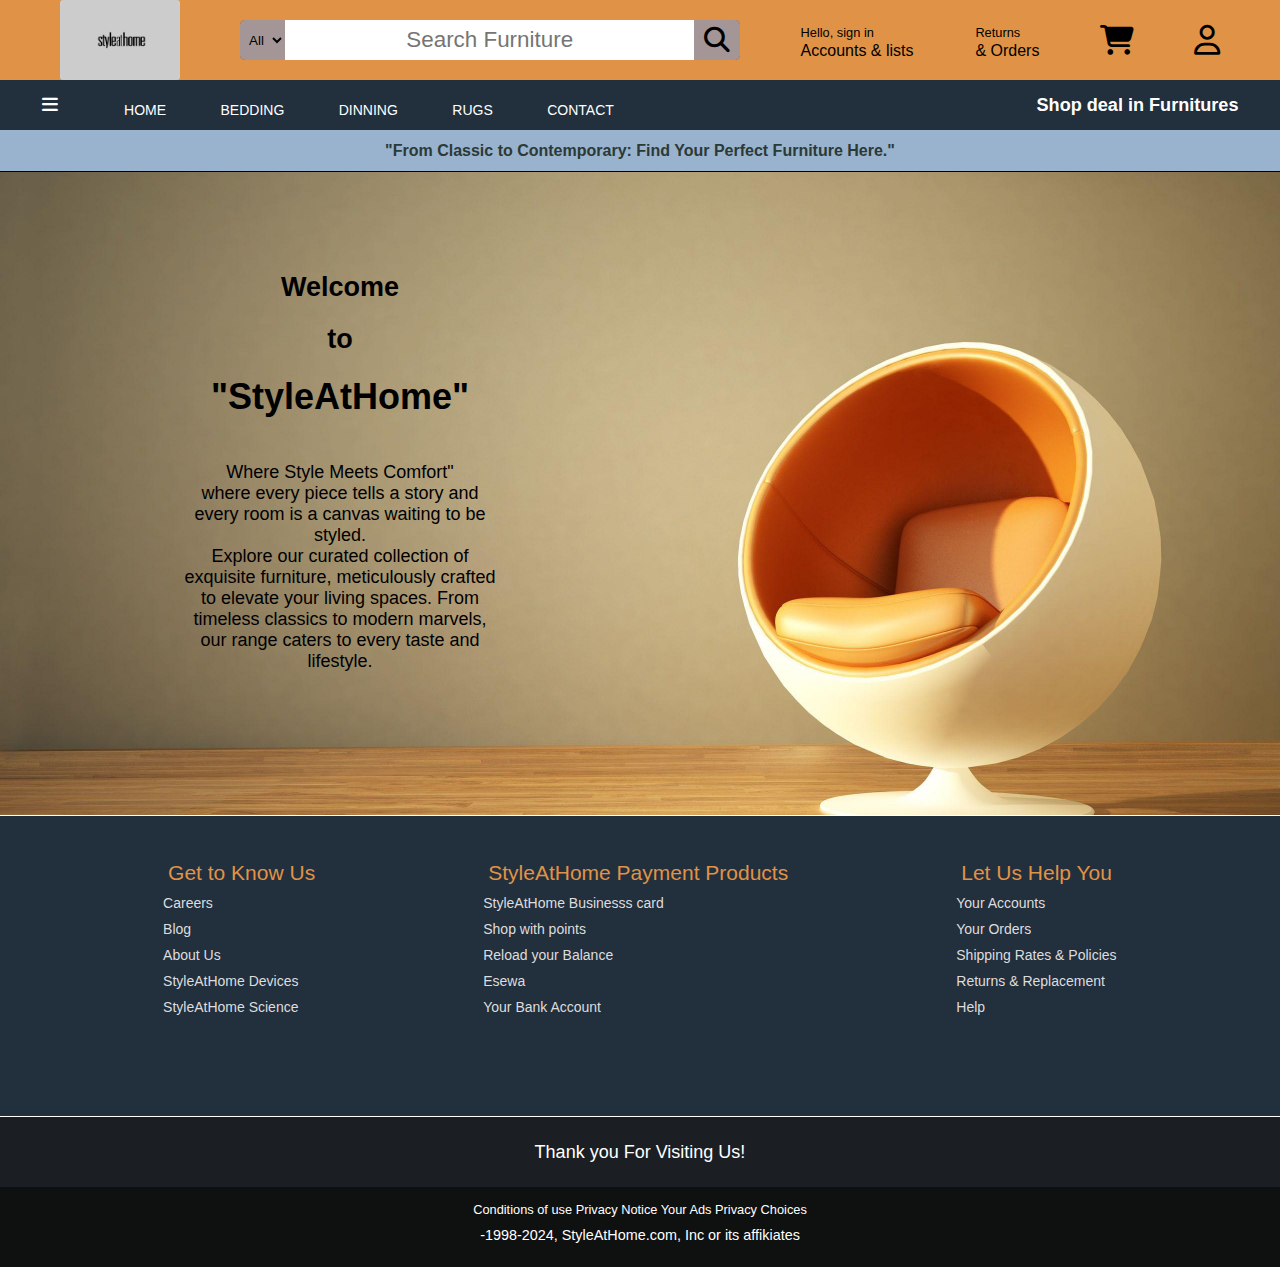
<file: It  final project/index.html>
<!DOCTYPE html>
<html lang="en">
<head>
    <meta charset="UTF-8">
    <meta name="viewport" content="width=device-width, initial-scale=1.0">
    <title>Home Page</title>
  <link rel="stylesheet" href="https://cdnjs.cloudflare.com/ajax/libs/font-awesome/6.5.1/css/all.min.css">  
    <link rel="stylesheet" href="style.css">
    
</head>
<body>
  
    <header>
<!-- For nav-bar -->
        <!-- box 1 -->
        <div class="navbar">
            <div class="nav-logo">
             <div class="logo"></div>
            </div>
        <!-- box 2 -->
            <div class="nav-Search">
                <select class="Search-Select">
                    <option>All</option>
                </select>
                <input placeholder="Search Furniture" class="Search-input">
                <div class="Search-icon">
                    <i class="fa-solid fa-magnifying-glass"></i>
                </div>
            </div>
        <!-- box 3 -->
            <div class="nav-signin border">
                <p><span>Hello, sign in</span></p>
                <p class="nav-second">Accounts & lists</p>
            </div>
        <!-- box 4 -->
            <div class="nav-return border">
                <p><span>Returns</span></p>
                <p class="nav-second"> & Orders</p>
            </div>
        <!-- box 5 -->
            <div class="nav-cart">
                <i class="fa-solid fa-cart-shopping"></i>
            </div>
        <!-- box 6 -->
            <div class="nav-user">
                <i class="fa-regular fa-user"></i>
            </div>
        </div>
        


<!-- For panel -->
        <div class="panel " >
            <div class="panel-all border">
                <i class="fa-solid fa-bars "></i>
                
            </div>
            <div class="panel-ops">
                <div id="nav">
                    <ul>
                        <li><a href="index.html">HOME</a></li>
                        <li><a href="bedding.html" >BEDDING</a></li>
                        <li><a href="dinning.html">DINNING</a></li>
                        <li><a href="rugs.html">RUGS</a></li>
                        <li><a href="contact.html">CONTACT</a></li>
                    </ul>
                </div>
            </div>
            <div class="panel-deals border">
                Shop deal in Furnitures
            </div>
        </div>
    </header>


    <div class="hero-section">
        <div class="hero-mesg">
           <b><p>"From Classic to Contemporary: Find Your Perfect Furniture Here." </b></p>
        </div>
    
        <div class="bcground-section">
           <h2>Welcome</h2><br> 
           <h2> to</h2><br>
            <h1> "StyleAtHome"</h1> <br>
            Where Style Meets Comfort"
            <p>where every piece tells a story and every room is a canvas waiting to be styled.</p>
            <p>Explore our curated collection of exquisite furniture, meticulously crafted to elevate your living spaces. From timeless classics to modern marvels, our range caters to every taste and lifestyle. </p>
        </div>
    </div>

    <footer>
        <div class="foot-panel-2">
            <ul>
                <p>Get to Know Us</p>
                <a>Careers</a>
                <a>Blog</a>
                <a>About Us</a>
                <a>StyleAtHome Devices</a>
                <a>StyleAtHome Science</a>
            </ul>
            <ul>
                <p>StyleAtHome Payment Products</p>
                <a>StyleAtHome Businesss card</a>
                <a>Shop with points</a>
                <a>Reload your Balance</a>
                <a>Esewa</a>
                <a>Your Bank Account</a>
            </ul>
            <ul>
                <p>Let Us Help You</p>
                <a>Your Accounts</a>
                <a>Your Orders</a>
                <a>Shipping Rates & Policies</a>
                <a>Returns & Replacement</a>
                <a>Help</a>
            </ul>
        </div>

        <div class="foot-panel-3">
            Thank you For Visiting Us!
        </div>

        <div class="foot-panel-4">
            <div class="pages">
                <a>Conditions of use</a>
                <a>Privacy Notice </a>
                <a>Your Ads Privacy Choices</a>
            </div>
            <div class="copyright">
                -1998-2024, StyleAtHome.com, Inc or its affikiates
            </div>
        </div>
    </footer> 

</body>
</html>
</file>
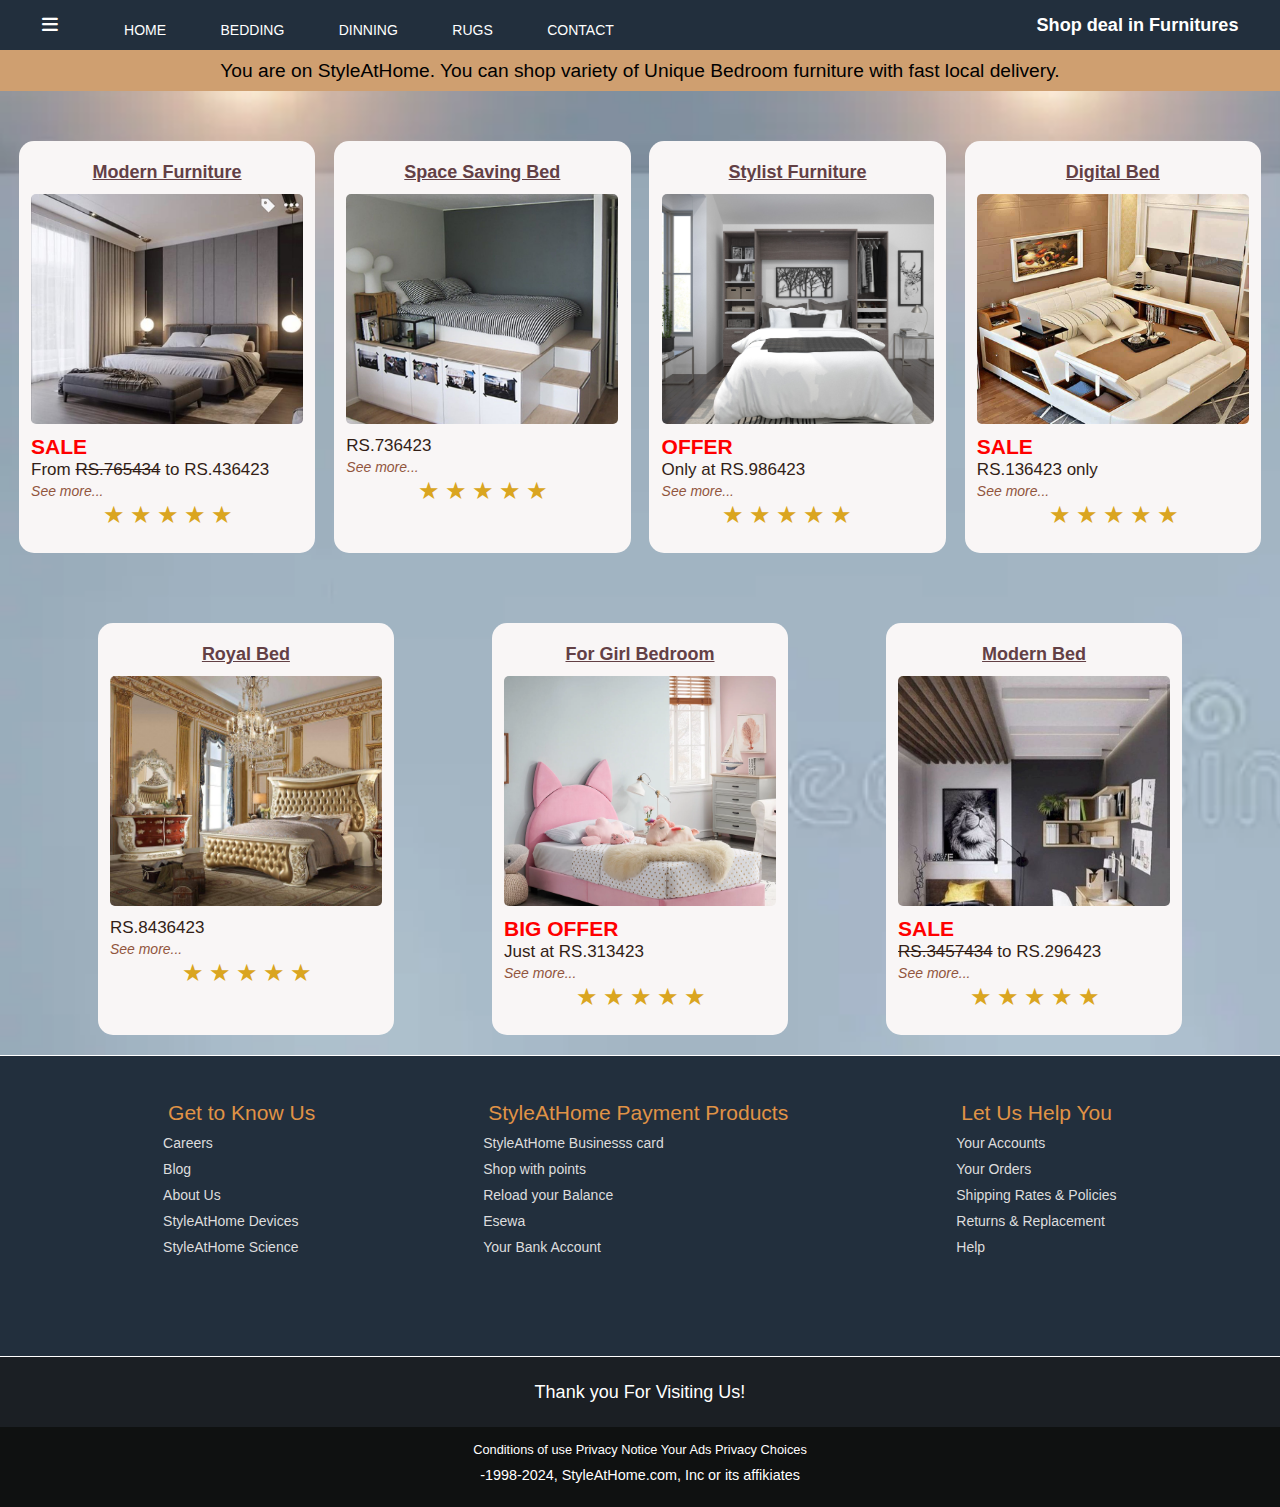
<file: It  final project/bedding.html>
<!DOCTYPE html>
<html lang="en">
<head>
    <meta charset="UTF-8">
    <meta name="viewport" content="width=device-width, initial-scale=1.0">
    <title>Bedding Page</title>
    <link rel="stylesheet" href="https://cdnjs.cloudflare.com/ajax/libs/font-awesome/6.5.1/css/all.min.css">  
    <link rel="stylesheet" href="style.css">
</head>
<body>

    <header>
        <div class="panel " >
            <div class="panel-all border">
                <i class="fa-solid fa-bars "></i>
                
            </div>
            <div class="panel-ops">
                <div id="nav">
                    <ul>
                        <li><a href="index.html">HOME</a></li>
                        <li><a href="bedding.html" >BEDDING</a></li>
                        <li><a href="dinning.html">DINNING</a></li>
                        <li><a href="rugs.html">RUGS</a></li>
                        <li><a href="contact.html">CONTACT</a></li>
                    </ul>
                </div>
            </div>
            <div class="panel-deals border">
                Shop deal in Furnitures
            </div>
        </div>
    </header>

    <div class="hero2-section">
       <div class="hero2-msg"> <p> You are on StyleAtHome. You can shop variety of Unique Bedroom furniture with fast local delivery. </p>
    </div>

   

    <div class="shop-section">
        <div class="box1 box border">
            <div class="box-content">
                <h2><u>Modern Furniture</u></h2>
            <div class="box-img" style="background-image: url('images/box.1.jpg');"></div>
            <a><B>SALE</B></a><br>
            <P1>From <del>RS.765434</del> to RS.436423</P1><br>
            <p2> See more...</p2>
            <div class="rating">
                <span class="star">&#9733;</span>
                <span class="star">&#9733;</span>
                <span class="star">&#9733;</span>
                <span class="star">&#9733;</span>
                <span class="star">&#9733;</span>
            </div>
            </div>
        </div>
        <div class="box2 box border">
            <div class="box-content">
                <h2><u>Space Saving Bed</u></h2>
            <div class="box-img" style="background-image: url('images/box.2.jpg');"></div>
            <P1>RS.736423</P1><br>
            <p2> See more...</p2>
            <div class="rating">
                <span class="star">&#9733;</span>
                <span class="star">&#9733;</span>
                <span class="star">&#9733;</span>
                <span class="star">&#9733;</span>
                <span class="star">&#9733;</span>
            </div>
            </div>
        </div>
        <div class="box3 box border">
            <div class="box-content">
                <h2><u>Stylist Furniture</u></h2>
            <div class="box-img" style="background-image: url('images/box.3.jpg');"></div>
            <a><B>OFFER</B></a><br>
            <P1>Only at RS.986423</P1><br>
            <p2> See more...</p2>
            </div>
            <div class="rating">
                <span class="star">&#9733;</span>
                <span class="star">&#9733;</span>
                <span class="star">&#9733;</span>
                <span class="star">&#9733;</span>
                <span class="star">&#9733;</span>
            </div>
        </div>
        <div class="box4 box border">
            <div class="box-content">
                <h2><u>Digital Bed</u></h2>
            <div class="box-img" style="background-image: url('images/box.4.jpg');"></div>
            <a><B>SALE</B></a><br>
            <P1>RS.136423 only</P1><br>
            <p2> See more...</p2>
            <div class="rating">
                <span class="star">&#9733;</span>
                <span class="star">&#9733;</span>
                <span class="star">&#9733;</span>
                <span class="star">&#9733;</span>
                <span class="star">&#9733;</span>
            </div>
        </div>
        </div>
    </div>

    <div class="shop-section">
        <div class="box5 box border">
            <div class="box-content">
                <h2><u>Royal Bed</u></h2>
            <div class="box-img" style="background-image: url('images/box.5.jpeg');"></div>
            <P1> RS.8436423</P1><br>
            <p2> See more...</p2>
            <div class="rating">
                <span class="star">&#9733;</span>
                <span class="star">&#9733;</span>
                <span class="star">&#9733;</span>
                <span class="star">&#9733;</span>
                <span class="star">&#9733;</span>
            </div>
            </div>
        </div>
        <div class="box6 box border">
            <div class="box-content">
                <h2><u>For Girl Bedroom</u></h2>
            <div class="box-img" style="background-image: url('images/box.6.webp');"></div>
            <a><B>BIG OFFER</B></a><br>
            <P1>Just at RS.313423</P1><br>
            <p2> See more...</p2>
            <div class="rating">
                <span class="star">&#9733;</span>
                <span class="star">&#9733;</span>
                <span class="star">&#9733;</span>
                <span class="star">&#9733;</span>
                <span class="star">&#9733;</span>
            </div>
            </div>
        </div>
        <div class="box7 box border">
            <div class="box-content">
                <h2><u>Modern Bed</u></h2>
            <div class="box-img" style="background-image: url('images/box.7.jpg');"></div>
            <a><B>SALE</B></a><br>
            <P1><del>RS.3457434</del> to RS.296423</P1><br>
            <p2> See more...</p2>
            <div class="rating">
                <span class="star">&#9733;</span>
                <span class="star">&#9733;</span>
                <span class="star">&#9733;</span>
                <span class="star">&#9733;</span>
                <span class="star">&#9733;</span>
            </div>
            </div>
        </div>
    </div>


        <footer>
            <div class="foot-panel-2">
                <ul>
                    <p>Get to Know Us</p>
                    <a>Careers</a>
                    <a>Blog</a>
                    <a>About Us</a>
                    <a>StyleAtHome Devices</a>
                    <a>StyleAtHome Science</a>
                </ul>
                <ul>
                    <p>StyleAtHome Payment Products</p>
                    <a>StyleAtHome Businesss card</a>
                    <a>Shop with points</a>
                    <a>Reload your Balance</a>
                    <a>Esewa</a>
                    <a>Your Bank Account</a>
                </ul>
                <ul>
                    <p>Let Us Help You</p>
                    <a>Your Accounts</a>
                    <a>Your Orders</a>
                    <a>Shipping Rates & Policies</a>
                    <a>Returns & Replacement</a>
                    <a>Help</a>
                </ul>
            </div>
    
            <div class="foot-panel-3">
                Thank you For Visiting Us!
            </div>
    
            <div class="foot-panel-4">
                <div class="pages">
                    <a>Conditions of use</a>
                    <a>Privacy Notice </a>
                    <a>Your Ads Privacy Choices</a>
                </div>
                <div class="copyright">
                    -1998-2024, StyleAtHome.com, Inc or its affikiates
                </div>
            </div>
        </footer> 
</body>
</html>
</file>
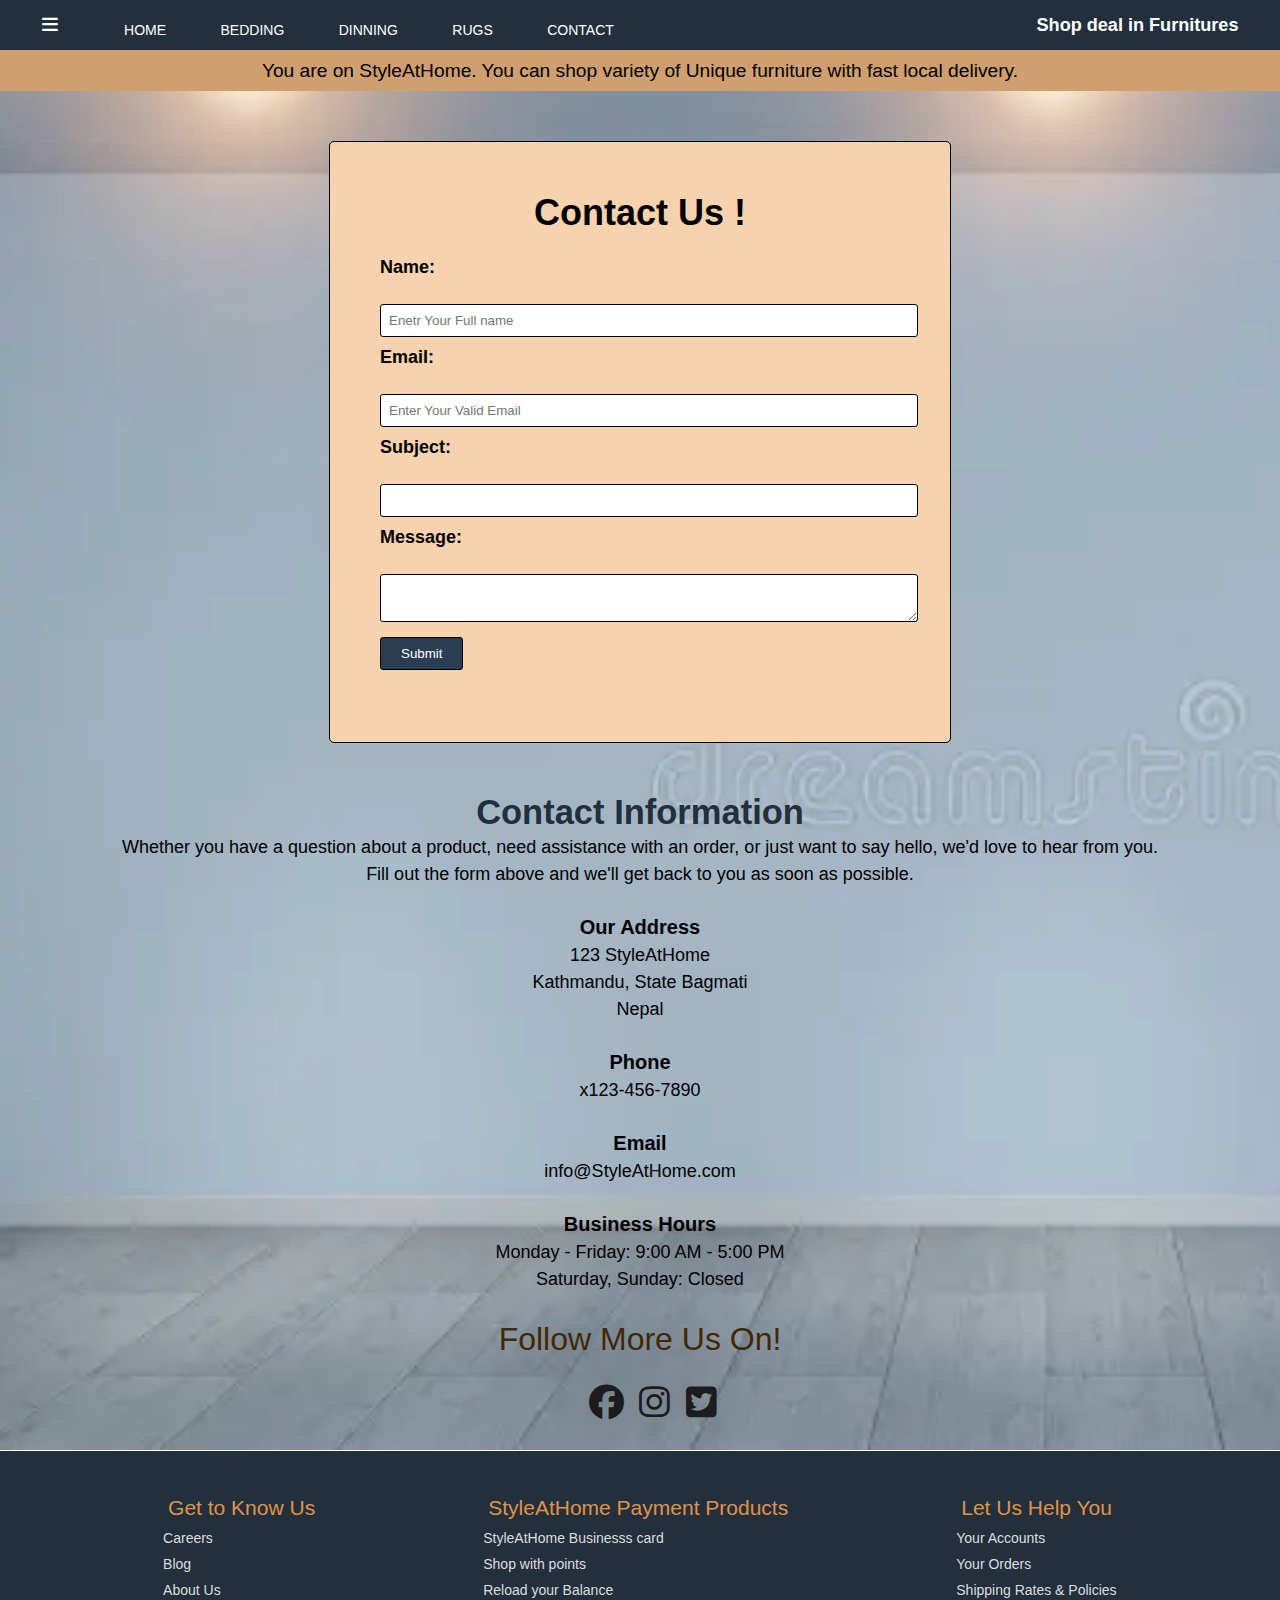
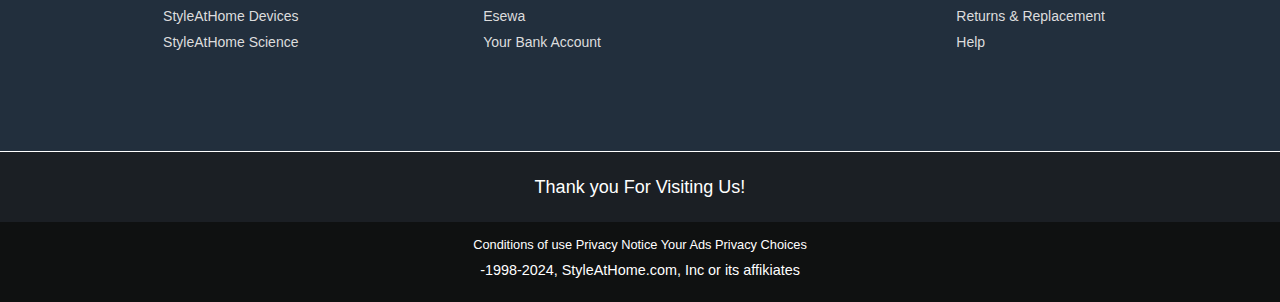
<file: It  final project/contact.html>
<!DOCTYPE html>
<html lang="en">
<head>
    <meta charset="UTF-8">
    <meta name="viewport" content="width=device-width, initial-scale=1.0">
    <title>Contact Page</title>
    <link rel="stylesheet" href="https://cdnjs.cloudflare.com/ajax/libs/font-awesome/6.5.1/css/all.min.css">  
    <link rel="stylesheet" href="style.css">
</head>
<body>

    <header>
        <div class="panel " >
            <div class="panel-all border">
                <i class="fa-solid fa-bars "></i>
                
            </div>
            <div class="panel-ops">
                <div id="nav">
                    <ul>
                        <li><a href="index.html">HOME</a></li>
                        <li><a href="bedding.html" >BEDDING</a></li>
                        <li><a href="dinning.html">DINNING</a></li>
                        <li><a href="rugs.html">RUGS</a></li>
                        <li><a href="contact.html">CONTACT</a></li>
                    </ul>
                </div>
            </div>
            <div class="panel-deals border">
                Shop deal in Furnitures
            </div>
        </div>
        
    </header>

    <div class="hero2-section">
        <div class="hero2-msg"> <p> You are on StyleAtHome. You can shop variety of Unique furniture with fast local delivery. </p>
    </div>

    <div class="container">
        <h1>Contact Us !</h1>
        <form id="contactForm">
            <label for="name">Name:</label><br>
            <input type="text" id="name" name="name"  placeholder="Enetr Your Full name"><br>

            <label for="email">Email:</label><br>
            <input type="email" id="email" name="email" placeholder="Enter Your Valid Email" required><br>

            <label for="subject">Subject:</label><br>
            <input type="text" id="subject" name="subject" required><br>

            <label for="message">Message:</label><br>
            <textarea id="message" name="message" required></textarea><br>

            <button type="submit">Submit</button>
        </form>
        <div id="confirmation"></div>
    </div>
    <script src="script.js"></script>

        <div class="contact-info">
            <h2>Contact Information</h2>
            <p2>
                Whether you have a question about a product, need assistance with an order, or just want to say hello, we'd love to hear from you.<br> Fill out the form above and we'll get back to you as soon as possible.</p2><br><br>
                
                <p1><b> Our Address</b></p1><br>
                <p2>123 StyleAtHome<br>
                Kathmandu, State Bagmati<br>
                Nepal</p2><br><br>
                
                <p1><b>Phone</b></p1><br>
                <p2>x123-456-7890</p1><br><br>
                
                <p1><b>Email</b></p1><br>
                <p2>info@StyleAtHome.com</p2><br><br>
                
                <p1><b>Business Hours</b></p1><br>
                <p2>Monday - Friday: 9:00 AM - 5:00 PM<br>
                  Saturday, Sunday: Closed</p2>
        </div>

        <div class="text"><p> Follow More Us On!</p></div>
        <div class="social-icons">
            <a href="https://www.facebook.com"><i class="fa-brands fa-facebook"></i></a>
            <a href="https://www.instagram.com"><i class="fa-brands fa-instagram"></i></a>
            <a href="https://www.twitter.com"><i class="fa-brands fa-square-twitter"></i></a>
          </div>
        </div>
    </div>


    <footer>
        <div class="foot-panel-2">
            <ul>
                <p>Get to Know Us</p>
                <a>Careers</a>
                <a>Blog</a>
                <a>About Us</a>
                <a>StyleAtHome Devices</a>
                <a>StyleAtHome Science</a>
            </ul>
            <ul>
                <p>StyleAtHome Payment Products</p>
                <a>StyleAtHome Businesss card</a>
                <a>Shop with points</a>
                <a>Reload your Balance</a>
                <a>Esewa</a>
                <a>Your Bank Account</a>
            </ul>
            <ul>
                <p>Let Us Help You</p>
                <a>Your Accounts</a>
                <a>Your Orders</a>
                <a>Shipping Rates & Policies</a>
                <a>Returns & Replacement</a>
                <a>Help</a>
            </ul>
        </div>

        <div class="foot-panel-3">
            Thank you For Visiting Us!
        </div>

        <div class="foot-panel-4">
            <div class="pages">
                <a>Conditions of use</a>
                <a>Privacy Notice </a>
                <a>Your Ads Privacy Choices</a>
            </div>
            <div class="copyright">
                -1998-2024, StyleAtHome.com, Inc or its affikiates
            </div>
        </div>
    </footer> 
</body>

</html>
</file>
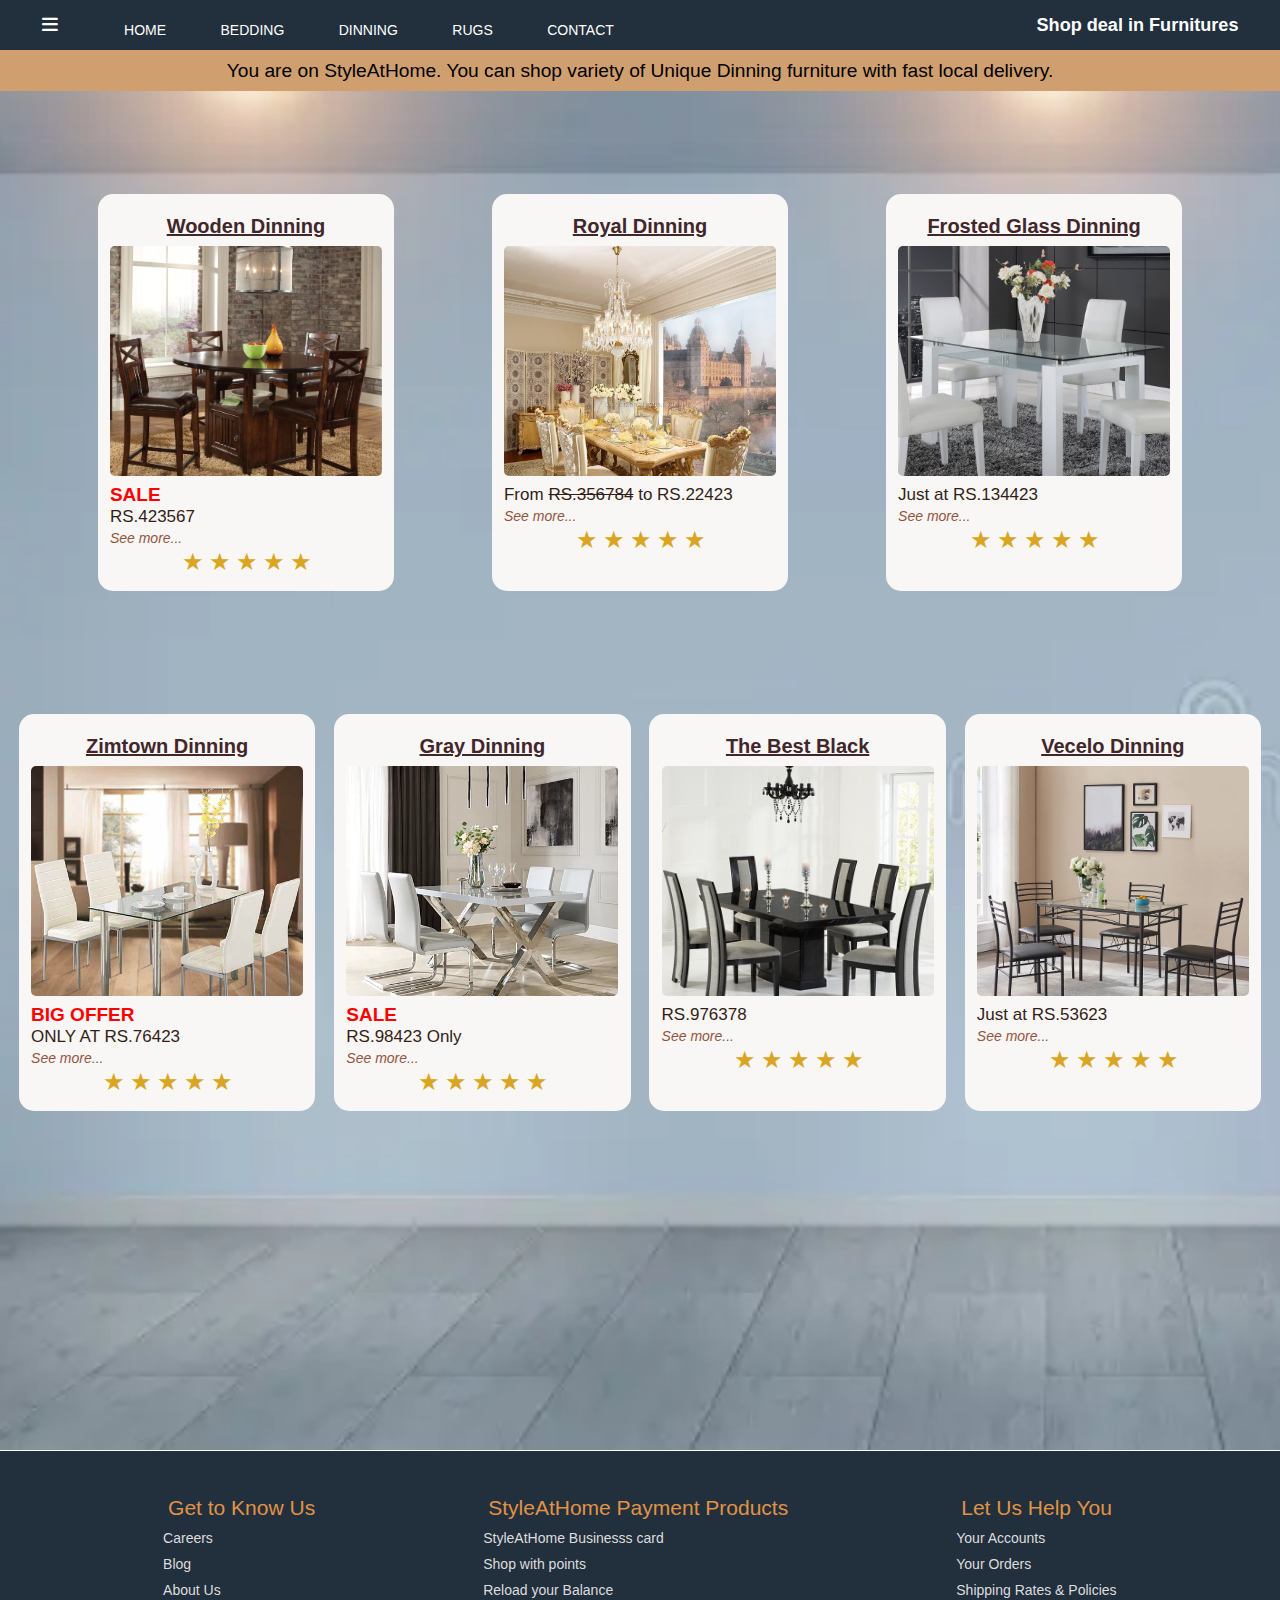
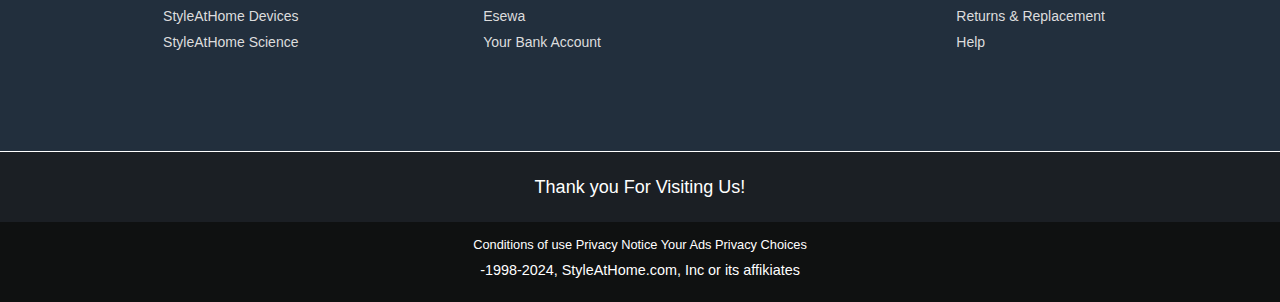
<file: It  final project/dinning.html>
<!DOCTYPE html>
<html lang="en">
<head>
    <meta charset="UTF-8">
    <meta name="viewport" content="width=device-width, initial-scale=1.0">
    <title>Dinning Page</title>
    <link rel="stylesheet" href="https://cdnjs.cloudflare.com/ajax/libs/font-awesome/6.5.1/css/all.min.css">  
    <link rel="stylesheet" href="style.css">
</head>
<body>

    <header>
        <div class="panel " >
            <div class="panel-all border">
                <i class="fa-solid fa-bars "></i>
                
            </div>
            <div class="panel-ops">
                <div id="nav">
                    <ul>
                        <li><a href="index.html">HOME</a></li>
                        <li><a href="bedding.html" >BEDDING</a></li>
                        <li><a href="dinning.html">DINNING</a></li>
                        <li><a href="rugs.html">RUGS</a></li>
                        <li><a href="contact.html">CONTACT</a></li>
                    </ul>
                </div>
            </div>
            <div class="panel-deals border">
                Shop deal in Furnitures
            </div>
        </div>
    </header>

     <div class="hero2-section">
        <div class="hero2-msg"> <p> You are on StyleAtHome. You can shop variety of Unique Dinning furniture with fast local delivery. </p>
     </div>
 
     <div class="shop-section">
        
         <div class="din1 din border">
             <div class="din-content">
                 <h2><u>Wooden Dinning</u></h2>
             <div class="din-img" style="background-image: url('images/din1.webp');"></div>
             <a><B>SALE</B></a><br>
             <p1> RS.423567</p1><br>
             <p2> See more...</p2>
             <div class="rating">
                <span class="star">&#9733;</span>
                <span class="star">&#9733;</span>
                <span class="star">&#9733;</span>
                <span class="star">&#9733;</span>
                <span class="star">&#9733;</span>
            </div>
             </div>
         </div>
         <div class="din2 din border">
             <div class="din-content">
                 <h2><u>Royal Dinning</u></h2>
             <div class="din-img" style="background-image: url('images/din2.webp');"></div>
             <P1>From <del>RS.356784</del> to RS.22423</P1><br>
             <P2> See more...</P2>
             <div class="rating">
                <span class="star">&#9733;</span>
                <span class="star">&#9733;</span>
                <span class="star">&#9733;</span>
                <span class="star">&#9733;</span>
                <span class="star">&#9733;</span>
            </div>
             </div>
         </div>
         <div class="din3 din border">
             <div class="din-content">
                 <h2><u>Frosted Glass Dinning</u></h2>
             <div class="din-img" style="background-image: url('images/din3.jpeg');"></div>
             <P1>Just at RS.134423</P1><br>
             <P2> See more...</P2>
             <div class="rating">
                <span class="star">&#9733;</span>
                <span class="star">&#9733;</span>
                <span class="star">&#9733;</span>
                <span class="star">&#9733;</span>
                <span class="star">&#9733;</span>
            </div>
             </div>
         </div>
     </div>
 
     <div class="shop-section ">
         <div class="din4 din border">
             <div class="din-content">
                 <h2><u>Zimtown Dinning</u></h2>
             <div class="din-img" style="background-image: url('images/din4.jpg');"></div>
             <a><B>BIG OFFER</B></a><br>
             <P1>ONLY AT RS.76423</P1><br>
             <P2> See more...</P2>
             <div class="rating">
                <span class="star">&#9733;</span>
                <span class="star">&#9733;</span>
                <span class="star">&#9733;</span>
                <span class="star">&#9733;</span>
                <span class="star">&#9733;</span>
            </div>
             </div>
         </div>
         <div class="din5 din border">
             <div class="din-content">
                 <h2><u>Gray Dinning</u></h2>
             <div class="din-img" style="background-image: url('images/din5.webp');"></div>
             <a><B>SALE</B></a><br>
             <P1> RS.98423 Only</P1><br>
             <P2> See more...</P2>
             <div class="rating">
                <span class="star">&#9733;</span>
                <span class="star">&#9733;</span>
                <span class="star">&#9733;</span>
                <span class="star">&#9733;</span>
                <span class="star">&#9733;</span>
            </div>
             </div>
         </div>
         <div class="din6 din border">
             <div class="din-content">
                 <h2><u>The Best Black</u></h2>
             <div class="din-img" style="background-image: url('images/din6.jpg');"></div>
             <P1> RS.976378</P1><br>
             <P2> See more...</P2>
             <div class="rating">
                <span class="star">&#9733;</span>
                <span class="star">&#9733;</span>
                <span class="star">&#9733;</span>
                <span class="star">&#9733;</span>
                <span class="star">&#9733;</span>
            </div>
             </div>
         </div>
         <div class="din7 din border">
             <div class="din-content">
                 <h2><u>Vecelo Dinning</u></h2>
             <div class="din-img" style="background-image: url('images/din7.webp');"></div>
             <P1>Just at RS.53623</P1><br>
             <P2> See more...</P2>
             <div class="rating">
                <span class="star">&#9733;</span>
                <span class="star">&#9733;</span>
                <span class="star">&#9733;</span>
                <span class="star">&#9733;</span>
                <span class="star">&#9733;</span>
            </div>
             </div>
         </div>
     </div>
     </div>

     <footer>
        <div class="foot-panel-2">
            <ul>
                <p>Get to Know Us</p>
                <a>Careers</a>
                <a>Blog</a>
                <a>About Us</a>
                <a>StyleAtHome Devices</a>
                <a>StyleAtHome Science</a>
            </ul>
            <ul>
                <p>StyleAtHome Payment Products</p>
                <a>StyleAtHome Businesss card</a>
                <a>Shop with points</a>
                <a>Reload your Balance</a>
                <a>Esewa</a>
                <a>Your Bank Account</a>
            </ul>
            <ul>
                <p>Let Us Help You</p>
                <a>Your Accounts</a>
                <a>Your Orders</a>
                <a>Shipping Rates & Policies</a>
                <a>Returns & Replacement</a>
                <a>Help</a>
            </ul>
        </div>

        <div class="foot-panel-3">
            Thank you For Visiting Us!
        </div>

        <div class="foot-panel-4">
            <div class="pages">
                <a>Conditions of use</a>
                <a>Privacy Notice </a>
                <a>Your Ads Privacy Choices</a>
            </div>
            <div class="copyright">
                -1998-2024, StyleAtHome.com, Inc or its affikiates
            </div>
        </div>
    </footer> 

     
</body>
</html>
</file>
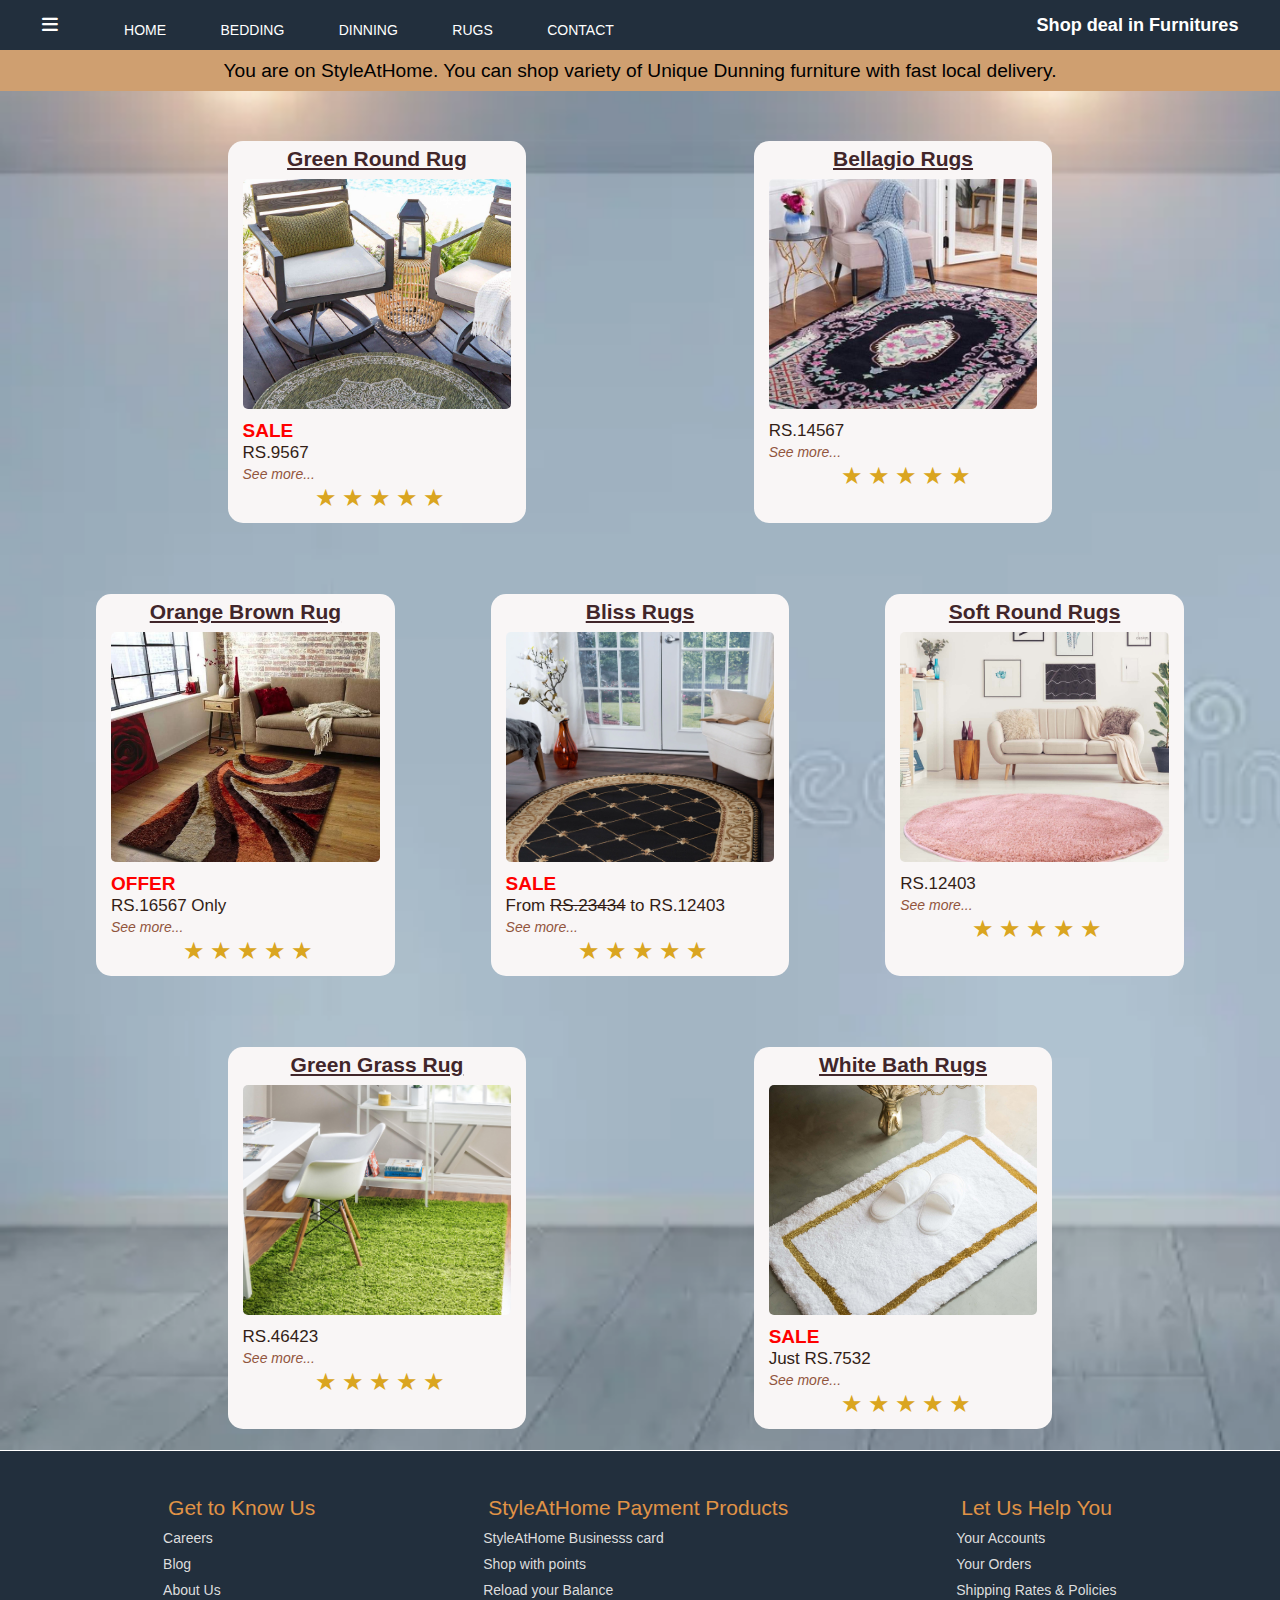
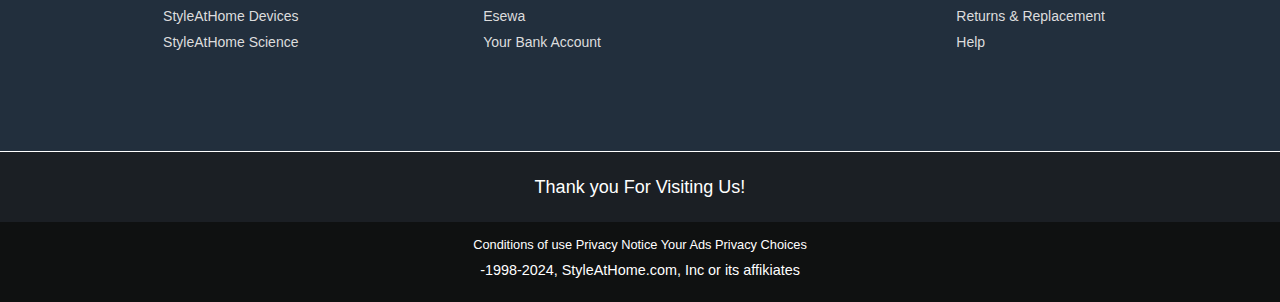
<file: It  final project/rugs.html>
<!DOCTYPE html>
<html lang="en">
<head>
    <meta charset="UTF-8">
    <meta name="viewport" content="width=device-width, initial-scale=1.0">
    <title>Rugs Page</title>
    <link rel="stylesheet" href="https://cdnjs.cloudflare.com/ajax/libs/font-awesome/6.5.1/css/all.min.css">  
    <link rel="stylesheet" href="style.css">
</head>
<body>

    <header>
        <div class="panel " >
            <div class="panel-all border">
                <i class="fa-solid fa-bars "></i>
                
            </div>
            <div class="panel-ops">
                <div id="nav">
                    <ul>
                        <li><a href="index.html">HOME</a></li>
                        <li><a href="bedding.html" >BEDDING</a></li>
                        <li><a href="dinning.html">DINNING</a></li>
                        <li><a href="rugs.html">RUGS</a></li>
                        <li><a href="contact.html">CONTACT</a></li>
                    </ul>
                </div>
            </div>
            <div class="panel-deals border">
                Shop deal in Furnitures
            </div>
        </div>
    </header>

    <div class="hero2-section">
        <div class="hero2-msg"> <p> You are on StyleAtHome. You can shop variety of Unique Dunning furniture with fast local delivery. </p>
     </div>
 
     <div class="shop-section">
         <div class="rugs1 rugs border">
             <div class="rugs-content">
                 <h2><u>Green Round Rug</u></h2>
             <div class="rugs-img" style="background-image: url('images/rugs1.jpg');"></div>
             <a><B>SALE</B></a><br>
             <P1> RS.9567</P1><br>
             <P2> See more...</P2>
             <div class="rating">
                <span class="star">&#9733;</span>
                <span class="star">&#9733;</span>
                <span class="star">&#9733;</span>
                <span class="star">&#9733;</span>
                <span class="star">&#9733;</span>
            </div>
             </div>
         </div>
         <div class="rugs2 rugs border">
             <div class="rugs-content">
                 <h2><u>Bellagio Rugs</u></h2>
             <div class="rugs-img" style="background-image: url('images/rug2.jpg');"></div>
             <P1> RS.14567</P1><br>
             <P2> See more...</P2>
             <div class="rating">
                <span class="star">&#9733;</span>
                <span class="star">&#9733;</span>
                <span class="star">&#9733;</span>
                <span class="star">&#9733;</span>
                <span class="star">&#9733;</span>
            </div>
             </div>
         </div>
     </div>
 
     <div class="shop-section">
         <div class="rugs3 rugs border">
             <div class="rugs-content">
                 <h2><u>Orange Brown Rug</u></h2>
             <div class="rugs-img" style="background-image: url('images/rug3.jpg');"></div>
             <a><B>OFFER</B></a><br>
             <P1> RS.16567 Only</P1><br>
             <P2> See more...</P2>
             <div class="rating">
                <span class="star">&#9733;</span>
                <span class="star">&#9733;</span>
                <span class="star">&#9733;</span>
                <span class="star">&#9733;</span>
                <span class="star">&#9733;</span>
            </div>
             </div>
         </div>
         <div class="rugs4 rugs border">
             <div class="rugs-content">
                 <h2><u>Bliss Rugs</u></h2>
             <div class="rugs-img" style="background-image: url('images/rug4.webp');"></div>
             <a><B>SALE</B></a><br>
             <P1>From <del>RS.23434</del> to RS.12403</P1><br>
             <p2> See more...</p2>
             <div class="rating">
                <span class="star">&#9733;</span>
                <span class="star">&#9733;</span>
                <span class="star">&#9733;</span>
                <span class="star">&#9733;</span>
                <span class="star">&#9733;</span>
            </div>
             </div>
         </div>
         <div class="rugs5 rugs border">
             <div class="rugs-content">
                 <h2><u>Soft Round Rugs</u></h2>
             <div class="rugs-img" style="background-image: url('images/rug5.jpg');"></div>
             <P1>RS.12403</P1><br>
             <p2> See more...</p2>
             <div class="rating">
                <span class="star">&#9733;</span>
                <span class="star">&#9733;</span>
                <span class="star">&#9733;</span>
                <span class="star">&#9733;</span>
                <span class="star">&#9733;</span>
            </div>
             </div>
         </div>
     </div>

     <div class="shop-section">
        <div class="rugs6 rugs border">
            <div class="rugs-content">
                <h2><u>Green Grass Rug</u></h2>
            <div class="rugs-img" style="background-image: url('images/rugs6.jpg');"></div>
            <P1>RS.46423</P1><br>
            <p2> See more...</p2>
            <div class="rating">
                <span class="star">&#9733;</span>
                <span class="star">&#9733;</span>
                <span class="star">&#9733;</span>
                <span class="star">&#9733;</span>
                <span class="star">&#9733;</span>
            </div>
            </div>
        </div>
        <div class="rugs7 rugs border">
            <div class="rugs-content">
                <h2><u>White Bath Rugs</u></h2>
            <div class="rugs-img" style="background-image: url('images/rugs7.jpg');"></div>
            <a><B>SALE</B></a><br>
            <P1>Just RS.7532</P1><br>
            <p2> See more...</p2>
            <div class="rating">
                <span class="star">&#9733;</span>
                <span class="star">&#9733;</span>
                <span class="star">&#9733;</span>
                <span class="star">&#9733;</span>
                <span class="star">&#9733;</span>
            </div>
            </div>
        </div>
     </div>

     </div>
     </div>


     <footer>
        <div class="foot-panel-2">
            <ul>
                <p>Get to Know Us</p>
                <a>Careers</a>
                <a>Blog</a>
                <a>About Us</a>
                <a>StyleAtHome Devices</a>
                <a>StyleAtHome Science</a>
            </ul>
            <ul>
                <p>StyleAtHome Payment Products</p>
                <a>StyleAtHome Businesss card</a>
                <a>Shop with points</a>
                <a>Reload your Balance</a>
                <a>Esewa</a>
                <a>Your Bank Account</a>
            </ul>
            <ul>
                <p>Let Us Help You</p>
                <a>Your Accounts</a>
                <a>Your Orders</a>
                <a>Shipping Rates & Policies</a>
                <a>Returns & Replacement</a>
                <a>Help</a>
            </ul>
        </div>

        <div class="foot-panel-3">
            Thank you For Visiting Us!
        </div>

        <div class="foot-panel-4">
            <div class="pages">
                <a>Conditions of use</a>
                <a>Privacy Notice </a>
                <a>Your Ads Privacy Choices</a>
            </div>
            <div class="copyright">
                -1998-2024, StyleAtHome.com, Inc or its affikiates
            </div>
        </div>
    </footer> 

</body>
</html>
</file>
<file: It  final project/style.css>
*{
    margin: 0%;
    font-family: Arial, Helvetica, sans-serif;
    border: border-box;
    padding: 0%;
}

.navbar{
    height: 80px;
    background-color: #e09346;
    color: rgb(0, 0, 0);
    display: flex;
    align-items: center;
    justify-content: space-evenly;
}

/* box 1 */
.nav-logo{
    height:80px;
    width: auto;
}

.logo{
    background-image: url("images/home.jpg");
    background-size: cover;
    height: 80px;
    width: 120px;
    border-radius: 3px;
}

.border{
    border: 1px solid transparent;
} 

.border:hover{
    border: 1.5px solid black;
} 


/* box 2 */
.nav-Search{
    display: flex;
    justify-content: space-evenly;
    background-color: rgb(113, 76, 30);
    width: 500px;
    height: 40px;
    border-radius: 5px;
}

.add-icon{
    display: flex;
    align-items: center;
}

.Search-Select{
    background-color: rgb(164, 150, 150);
    width: 50px;
    text-align: center;
    border-top-left-radius: 5px;
    border-bottom-left-radius: 5px;
    border: none;
}

.Search-input{
    width:450px;
    font-size: 1.4rem;
    border: none;
    text-align: center;
}

.Search-icon{
    width: 50px;
    display: flex;
    justify-content: center;
    align-items: center;
    font-size: 1.6rem;
    background-color:rgb(212, 237, 229);
    border-top-right-radius: 5px;
    border-bottom-right-radius: 5px;
    background-color: rgb(164, 150, 150);
}

.nav-Search:hover{
    border: 1.2px solid black;
}


/* box 3 */
span{
    font-size: 0.8rem;
}

/* box 4 */
.nav-second{
    font-size: 1rem;
    font-weight:1000px ;
}

/* box 5 */
.nav-cart i{
    font-size: 30px;
}
.nav-cart{
    font-size:1rem;
    font-weight: 200;
}

/* box 6 */
.nav-user i{
    font-size: 30px;
}
.nav-user{
    font-size: 1rem;
    font-weight: 200;
}


/* panel */
body{
    font-size: 18px;
    font-family: Arial, sans-serif;}
    ul{padding:0;list-style: none;
    background:none;}
    ul li {display: inline-block;}
    ul li a {display: block;
    padding: 10px 25px;
    color: white;
    text-decoration: burlywood;}
    ul li a:hover{color:black;
    background: #eff5fb;}    
    @media  screen and (max-width:600px) {
    ul li {display: block}
}
.panel{
    height: 50px;
    background-color: #222f3d;
    display: flex;
    color: white;
    align-items: center;
    justify-content: space-evenly;
}

.panel-ops p{
    display: inline;
    margin: 15px;
}

.panel-ops{
    width: 70%;
    font-size: 1rem
}

.panel-deals{
    font-size: 1.13rem;
    font-weight: 700;
}


/* Hero section */
.hero-section{
    background-image: url("images/backg.jpg");
    background-size: cover;
    background-repeat: no-repeat;
    height: 685px;
    width: auto;
}

.hero-mesg{
    border-bottom: 0.5px solid black;
    background-color: #99b2ce;
    color:rgb(43, 58, 54);
    height: 41px;
    width: auto;
    display: flex;
    align-items: center;
    justify-content: center ;
    font-size: 1rem;
}

.hero-mesg a{
    color: rgb(59, 32, 32);
}

.bcground-section{
    padding-top: 100px;
    padding-left: 180px;
    padding-right: 780px;
    padding-bottom: 150px;
    font-size: 18px;
    text-align: center;
}


/* hero2 section */
.hero2-section{
    background-image: url("images/wallpap.webp");
    background-size: cover;
    background-repeat: no-repeat;
    height: 1400px;
    width: 100%;
}

.hero2-msg{
    background-color: #cf9f70;
    color: rgb(0, 0, 0);
    height: 41px;
    display: flex;
    align-items: center;
    width: auto;
    font-size: 1.2rem;
    justify-content: center;
}



/* shop section */
/* (for bedding) */
.shop-section{
    display: flex;
    flex-wrap: wrap;
    justify-content: space-evenly;
    padding-top: 50px;
    margin-bottom: 20px;
}
.box{
    height: 380px;
    width: 23%;
    background-color: #F9F6F6;
    padding: 20px 0px 10px ;
    border-radius: 15px;
} 
.box-img{
    height: 230px;
    background-size: cover;
    margin-top: 0.7rem;
    margin-bottom: 0.7rem;
    background-repeat: no-repeat;
    border-radius: 5px;
} 
.box-content{
    margin-left: 0.7rem;
    margin-right: 0.7rem;
}
.box-content p1{
    color: rgb(51, 30, 22);
    font-size: 17px;
}
.box-content p2{
    color: rgb(145, 85, 61);
    font-size: 14px;
    font-style: oblique;
}
.box-content a{
    color: red;
    font-size: 21px;
    text-align: center;
} 
.box-content h2{
    font-size: 18px;
    text-align: center;
    color: rgb(99, 64, 69);
} 

.rating {
    unicode-bidI: bidi-override;
    align-items: center;
    padding-left: 4.5rem;
}
.star {
     display: inline-block;
    font-size: 25px;
    color: goldenrod; 
    align-items: center;
}
  
  
/* (For dinning) */
.din{
    height: 360px;
    width: 23%;
    background-color: #F9F6F6;
    padding: 20px 0px 15px;
    margin-top: 53px;
    border-radius: 15px;
}
.din-img{
    height: 230px;
    background-size: cover;
    margin-top: 0.5rem;
    margin-bottom: 0.5rem;
    background-repeat: no-repeat;
    border-radius: 5PX;
}
.din-content{
    margin-left: 0.7rem;
    margin-right: 0.7rem;
}
.din-content P1{
    color: rgb(51, 30, 22);
    font-size: 17px;
}
.din-content P2{
    color: rgb(145, 85, 61);
    font-size: 14px;
    font-style: oblique;
}
.din-content h2{
    font-size: 20px;
    color: rgb(65, 38, 42);
    text-align: center;
}
.din-content a{
    color: red;
    font-size: 19px;
    text-align: center;
} 
.rating {
    unicode-bidI: bidi-override;
    align-items: center;
    padding-left: 4.5rem;
}
.star {
    display: inline-block;
    font-size: 24px;
    color: goldenrod; 
    align-items: center;
}

/* (For rugs) */
.rugs{
    height: 360px;
    width: 23%;
    background-color: #F9F6F6;
    padding: 5px 1px 15px;
    margin-top:0;
    margin-bottom: 1px;
    border-radius: 15px;
}
.rugs-img{
    height: 230px;
    background-size: cover;
    margin-top: 0.5rem;
    margin-bottom: 0.7rem;
    background-repeat: no-repeat;
    border-radius: 5px;
}
.rugs-content{
    margin-left: 0.8rem;
    margin-right: 0.8rem;
}
.rugs-content P1{
    color: rgb(51, 30, 22);
    font-size: 17px;
}
.rugs-content P2{
    color: rgb(145, 85, 61);
    font-size: 14px;
    font-style: oblique;
}
.rugs-content h2{
    font-size: 21px;
    color: rgb(65, 38, 42);
    text-align: center;
}
.rugs-content a{
    color: red;
    font-size: 19px;
    text-align: center;
} 
.rating {
    unicode-bidI: bidi-override;
    align-items: center;
    padding-left: 4.5rem;
}
.star {
    display: inline-block;
    font-size: 24px;
    color: goldenrod; 
    align-items: center;
}


/* Footer */
.footer{
    background-color: #cf9f70;
    margin-top: 20px;
    position: relative;
    width: 100%;
}

.foot-panel-2{
    border-top: 0.5px solid white;
    background-color: #222f3d;
    height: 300px;
    display: flex;
    justify-content: space-evenly;
    color: rgb(254, 252, 252);
    font-size: 21px;
   
}

.foot-panel-3{
    background-color:#1b1f24 ;
    color: white;
    border-top: 0.5px solid white;
    height: 70px;
    display: flex;
    justify-content:center ;
    align-items: center;
}

.foot-panel-4{
    background-color:#0f1111;
    color: white;
    height: 80px;
    text-align: center;
} 

.foot-panel-2 p{
    margin: 5px;
    padding-top: 40px;
    color: #e09346;
}

.pages{
    font-size: 0.8rem;
    padding-top: 15px;
}
.copyright{
    font-size: 0.9rem;
    padding-top: 10px;
}

ul a{
    display: block;
    font-size: 0.7rem;
    margin-top: 10px;
    color: #dddddd;
    font-size: 14px;
}  



/* (for contact page)*/
body {
    font-family: Arial, sans-serif;
    background-color: #ccc;
}

.container {
    width: 520px;
    height: 500px ;
    margin: 50px auto;
    padding: 50px;
    background-color: #f6d2af;
    border-radius: 5px;
    border: 1px solid black;
}


h1 {
    text-align: center;
    margin-bottom: 23px;
}

form {
    margin-top: 20px;
}

label {
    display: block;
    font-weight: bold;
    margin-bottom: 5px;
}

input[type="text"],
input[type="email"],
textarea {
    width: 100%;
    padding: 8px;
    margin-bottom: 10px;
    border: 1px solid #ccc;
    border-radius: 3px;
    border: 1px solid black;   
}

button {
    padding: 8px 20px;
    background-color: #2a3d52;
    color: #fff;
    border: 1px solid black;
    border-radius: 3px;
    cursor: pointer;
}
button:hover {
    background-color: #778797;
}
.contact-info {
    text-align: center;
    margin-top: 10px;
    padding-bottom: 30px;
    font-size: 23px;
    color: #222f3d;
}
.contact-info p1 {
    font-size: 20px;
    padding-bottom: 15px;
    color: rgb(0, 0, 0);
}
.contact-info p2 {
    font-size: 18px;
    padding-bottom: 15px;
    color: black;
}
.social-icons {
    list-style-type: none;
    padding:25px;
    display: flex;
    justify-content: space-between;
    width: 10%;
    align-items: center;
    padding-left: 46%;
}
.social-icons a{
    text-decoration: none;
    color: #1d1c1c;
    font-size: 35px;
}
.text{
    color: rgb(66, 40, 6);
    justify-content: center;
    display: flex;
    font-size: 32px;
}
#confirmation {
    margin-top: 20px;
    padding: 10px;
    text-align: center;
    display: none;
    background-color: #d9d7d4;
    color: #155724;
    border: 1px solid black;
    border-radius: 3px;
}
</file>
